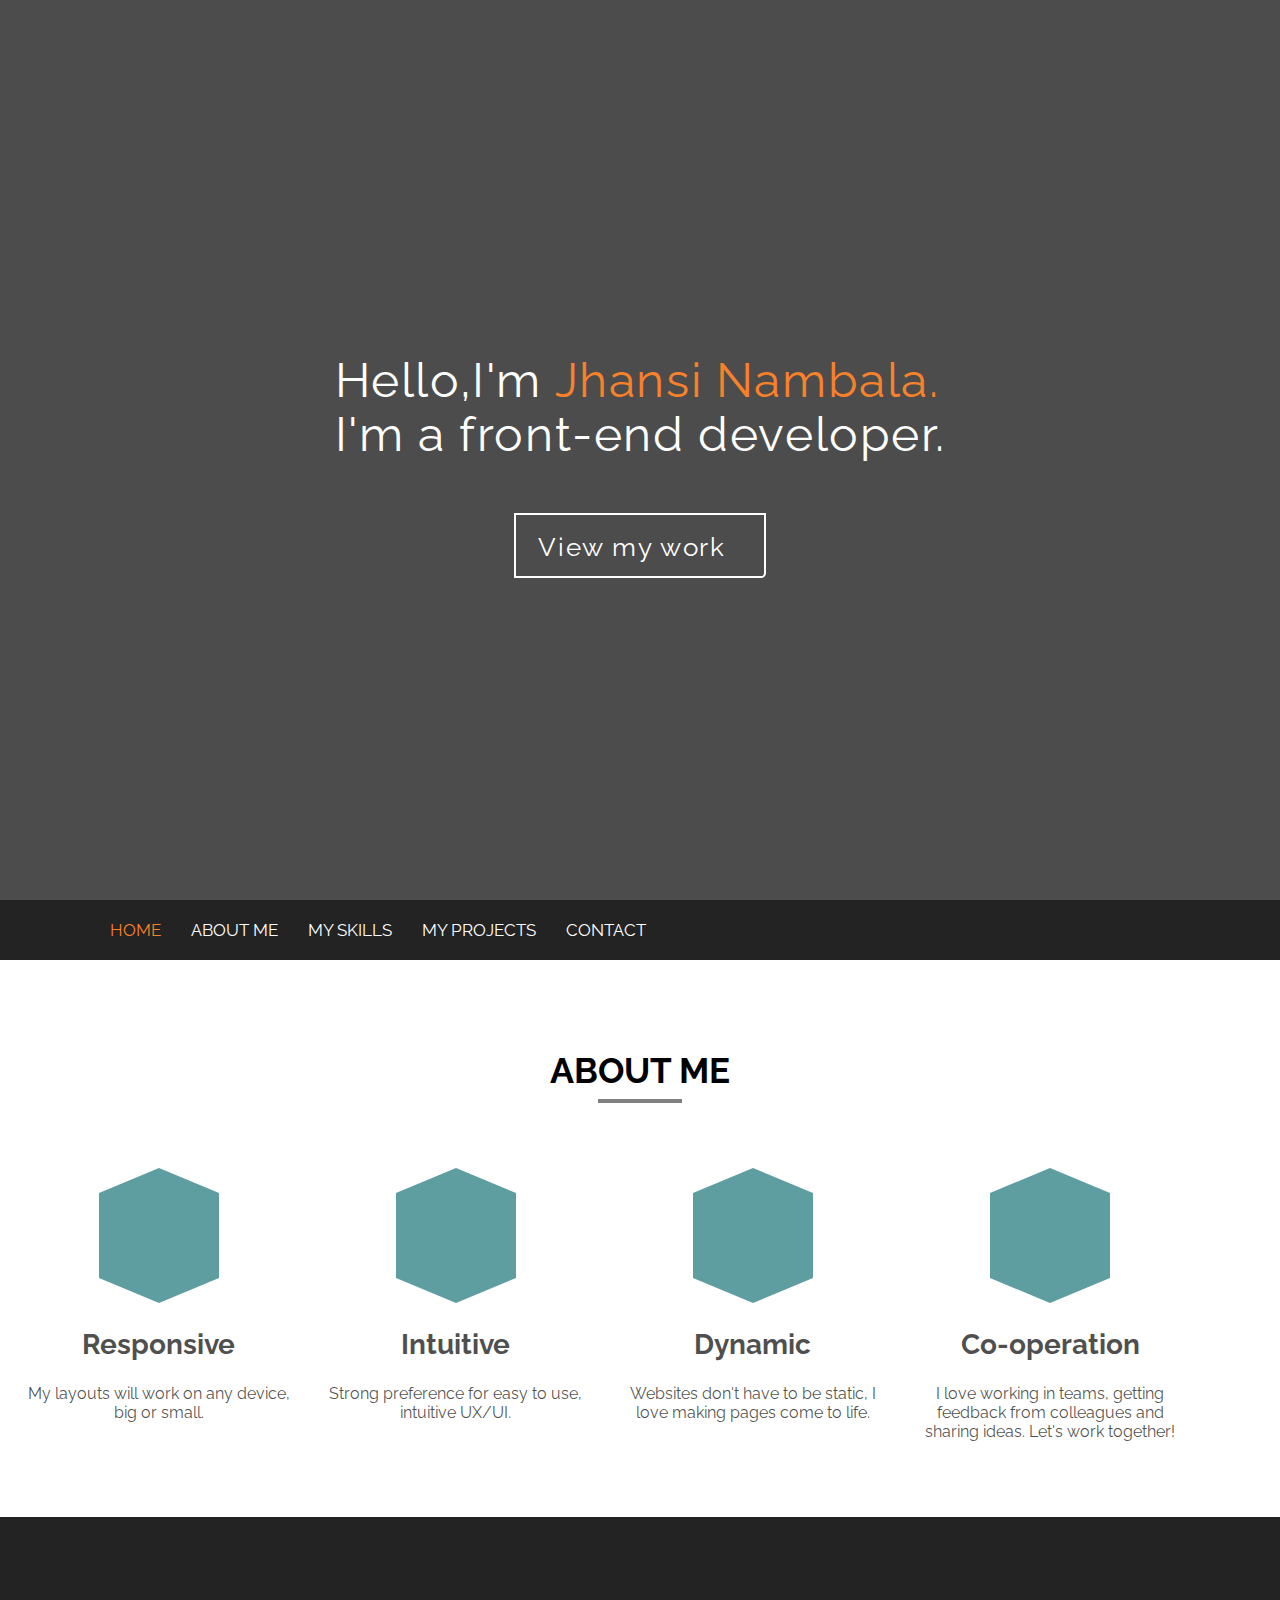
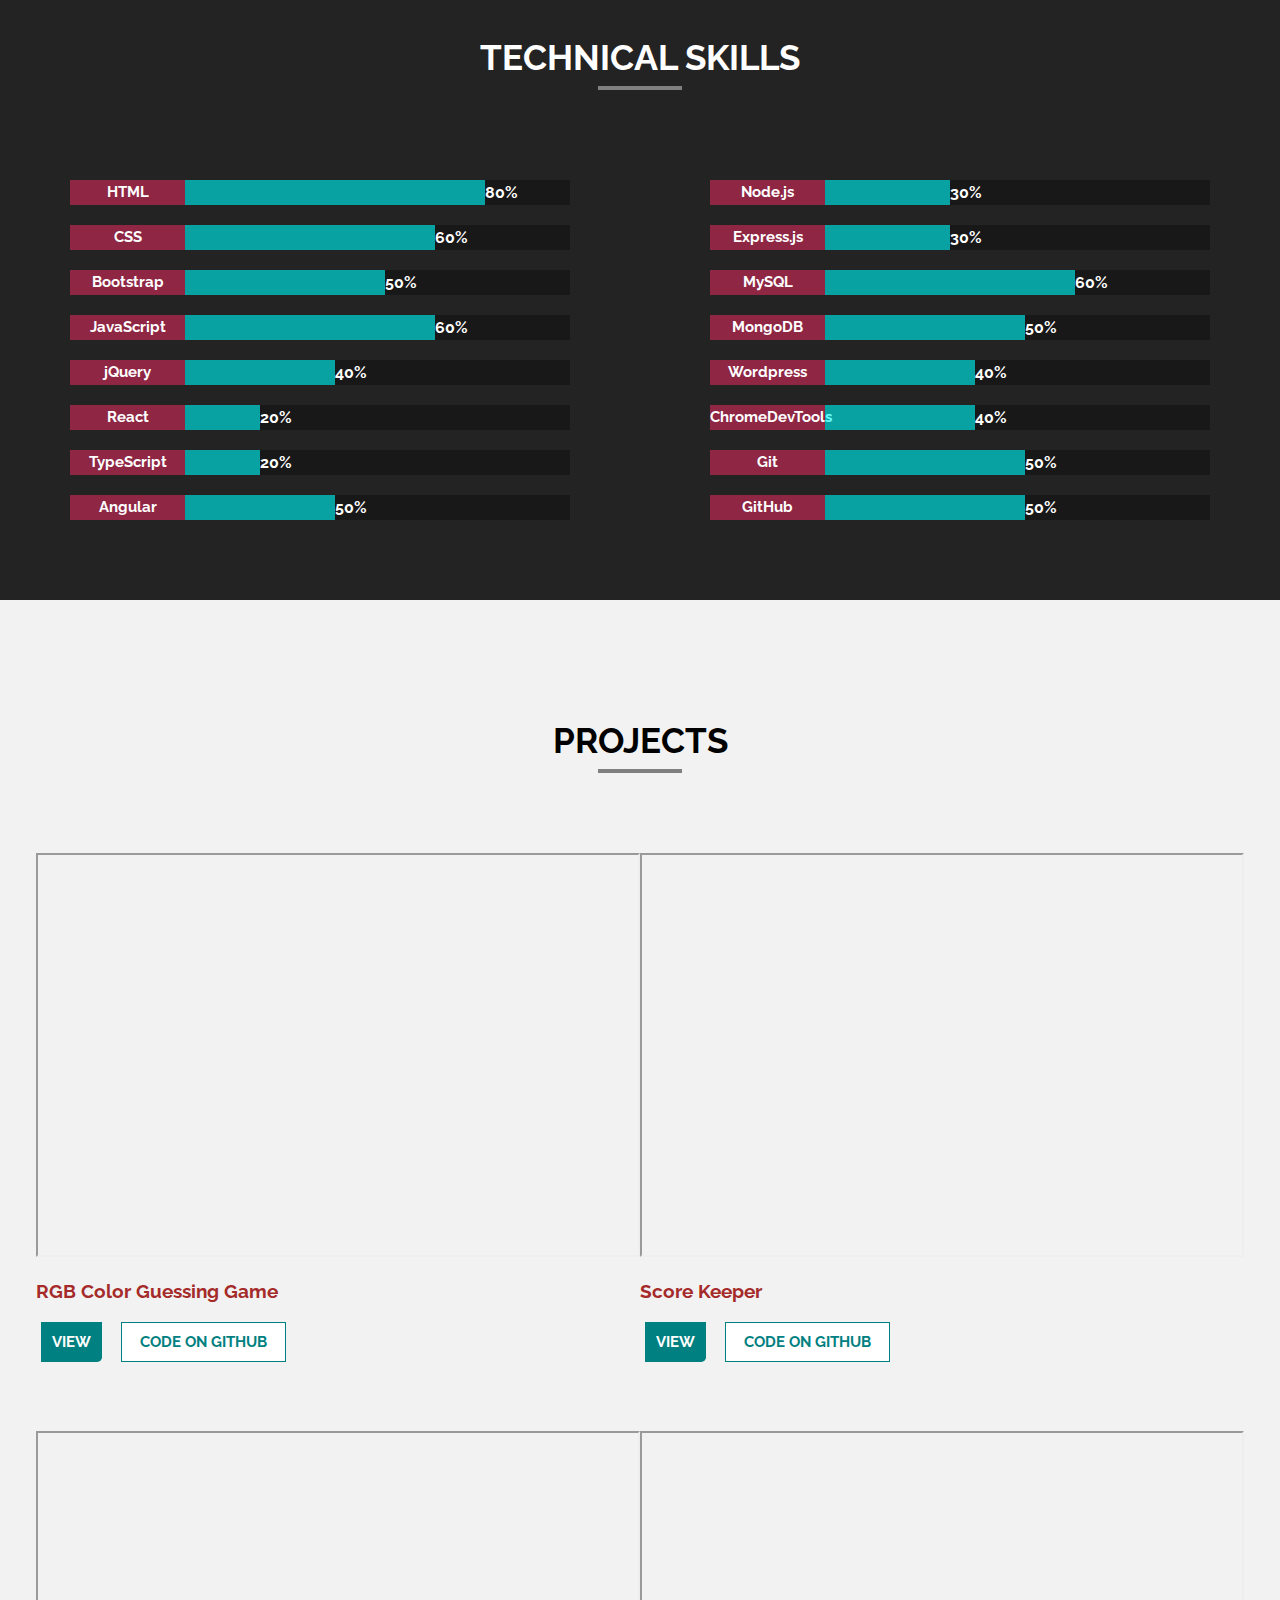
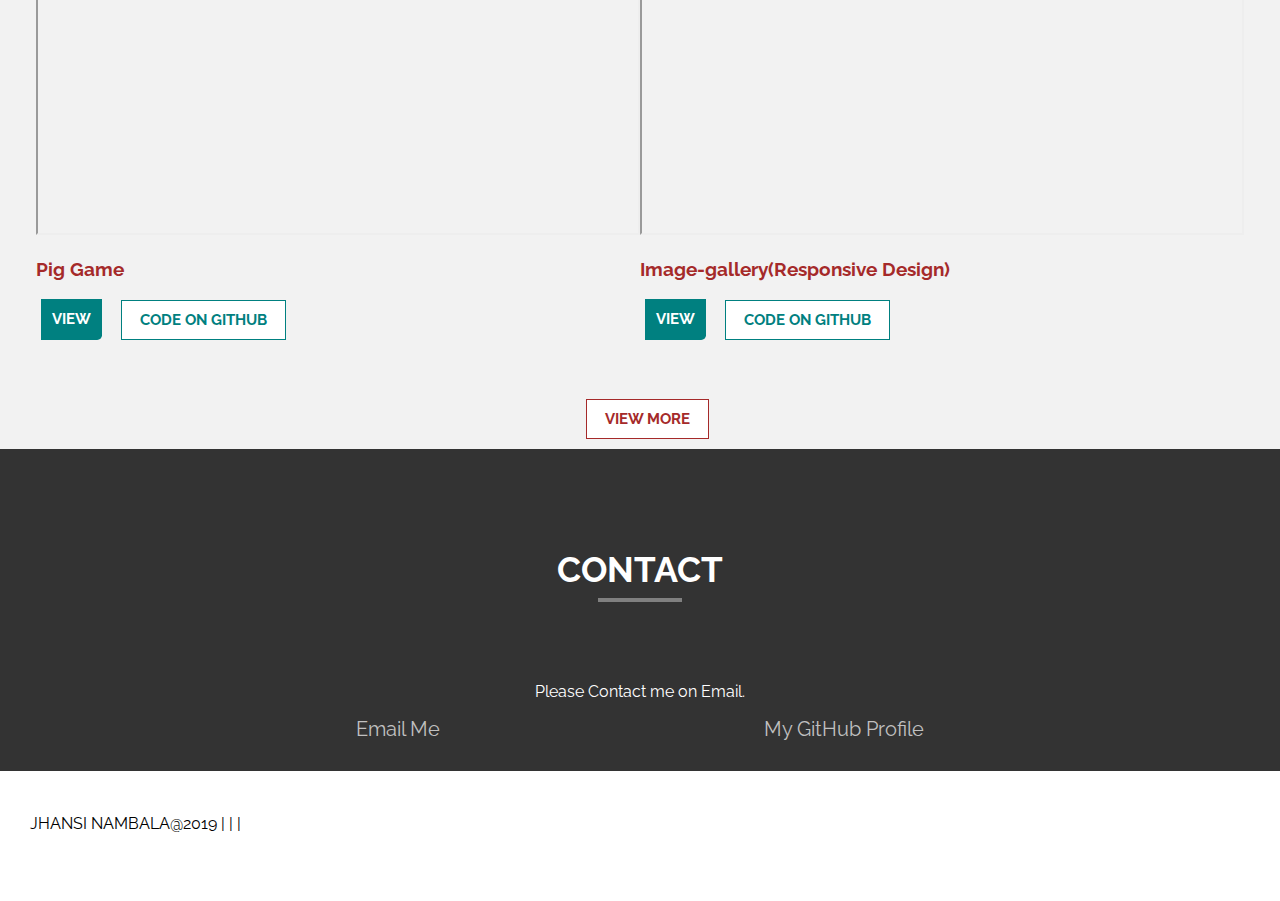
<file: index.html>
<!DOCTYPE html>
<html>
	<head>
		<title>My portfolio</title>
		<meta name="viewport" content="width=device-width, initial-scale=1">
		<link href="https://fonts.googleapis.com/css?family=Montserrat" rel="stylesheet">		
		<link href="https://fonts.googleapis.com/css?family=Raleway:300,400" rel="stylesheet">
		<link rel="stylesheet" href="https://use.fontawesome.com/releases/v5.7.1/css/all.css" integrity="sha384-fnmOCqbTlWIlj8LyTjo7mOUStjsKC4pOpQbqyi7RrhN7udi9RwhKkMHpvLbHG9Sr" crossorigin="anonymous">
		<link href="https://cdn.materialdesignicons.com/3.4.93/css/materialdesignicons.min.css" media="all" rel="stylesheet" />
		<link rel="stylesheet" href="https://cdnjs.cloudflare.com/ajax/libs/animate.css/3.5.2/animate.min.css">
		<link rel="stylesheet" type="text/css" href="custom.css">
	</head>
	<body>

		<!-- HOME-->

		<header id="home" >
			<div   class="header" id="flex1"  >
				<h1 id="myname" >
				Hello,I'm <span  class=" colorchange active1 animated  heartBeat " >Jhansi Nambala.</span><br>
				I'm a front-end developer.
				</h1><br>
				<a id="btn" href="#aboutme" >
				View my work
				<i class="fas fa-arrow-right"></i>
				<!--<i class="icon fas fa-arrow-down"></i>-->
				</a>
			</div>
		</header>
		
		<!--ABOUT ME-->

		<section  id="aboutme">
			<div id="nav3" >
			    <nav class="animated slideInDown" >				
					<a href="#aboutme" class="mobileview show show2"><i class="  fa fa-bars"></i></a>
					<ul  class=" nav nav2">
						<li ><a class="active" href="#home">HOME</a></li>
						<li ><a href="#aboutme">ABOUT ME</a></li>
						<li ><a href="#myskills">MY SKILLS</a></li>
						<li ><a href="#myprojects">MY PROJECTS</a></li>
						<li ><a href="#contact">CONTACT</a></li>
					</ul>				
			    </nav>
			</div>
			
			<h1 class="sectionsheading animated slideInLeft">ABOUT ME</h1>
			<hr class="animated slideInRight">
			<div id="flex2">
				<div class="flex2items ">
					<div class="hexagon">
						<i class="mdi mdi-cellphone-link"></i>
					</div>
					<h2 >Responsive</h2>
					<p>My layouts will work on any device, big or small.</p>
				</div>
				<div class="flex2items ">
					<div class="hexagon">
						<i class="mdi mdi-lightbulb-outline"></i>
					</div>
					<h2>Intuitive</h2>
					<p>Strong preference for easy to use, intuitive UX/UI.</p>
				</div>
				<div class="flex2items ">
					<div class="hexagon">
						<i class="mdi mdi-rocket"></i>
					</div>
					<h2>Dynamic</h2>
					<p>Websites don't have to be static, I love making pages come to life.</p>
				</div>
				<div class="flex2items ">
					<div class="hexagon">
						<i class="mdi mdi-account-group"></i>
					</div>
					<h2>Co-operation</h2>
					<p>I love working in teams, getting feedback from colleagues and sharing ideas. Let's work together!</p>
				</div>
			</div>
		</section>

		<!--MY SKILLS-->

		<section id="myskills">
			<h1 class="sectionsheading whitehead animated  slideInLeft">TECHNICAL SKILLS</h1>
			<hr class="animated slideInRight">
			<div  class= "flex justify1 ">
				<div class="flex3sub1 flex">
					<div class="subject  justify2">HTML </div>
					<div class="forwidth eighty animated "></div> 			  		<span class="percent">
					80%
				</span>
			</div>
			<div class="flex3sub1 flex ">
				<div class="subject ">Node.js </div>
				<div class="forwidth thirty "></div>
				<span class="percent">
					30%
				</span>
			</div>
			<div class="flex3sub1 flex">
				<div class="subject ">CSS  </div>
				<div class="forwidth sixty"></div>
				<span class="percent">
					60%
				</span>
			</div>
			<div class="flex3sub1 flex ">
				<div class="subject ">Express.js </div>
				<div class="forwidth thirty"></div>
				<span class="percent">
					30%
				</span>
			</div>
			<div class="flex3sub1 flex ">
				<div class="subject ">Bootstrap </div>
				<div class="forwidth fifty"></div>
				<span class="percent">
					50%
				</span>
			</div>
			<div class="flex3sub1 flex ">
				<div class="subject ">MySQL </div>
				<div class="forwidth sixty"></div>
				<span class="percent">
					60%
				</span>
			</div>
			<div class="flex3sub1 flex ">
				<div class="subject ">JavaScript </div>
				<div class="forwidth sixty"></div>
				<span class="percent">
					60%
				</span>
			</div>
			<div class="flex3sub1 flex">
				<div class="subject ">MongoDB </div>
				<div class="forwidth  fifty"></div>
				<span class="percent">
					50%
				</span>
			</div>
			<div class="flex3sub1 flex">
				<div class="subject ">jQuery </div>
				<div class="forwidth fourty"></div>
				<span class="percent">
					40%
				</span>
			</div>
			<div class="flex3sub1 flex">
				<div class="subject ">Wordpress </div>
				<div class="forwidth fourty"></div>
				<span class="percent">
					40%
				</span>
			</div>
			<div class="flex3sub1 flex">
				<div class="subject ">React  </div>
				<div class="forwidth twenty"></div>
				<span class="percent">
					20%
				</span>
			</div>
			<div class="flex3sub1 flex ">
				<div class="subject ">ChromeDevTools </div>
				<div class="forwidth fourty"></div>
				<span class="percent">
					40%
				</span>
			</div>
			<div class="flex3sub1 flex">
				<div class="subject ">TypeScript  </div>
				<div class="forwidth twenty"></div>
				<span class="percent">
					20%
				</span>
			</div>
			<div class="flex3sub1 flex ">
				<div class="subject "> Git </div>
				<div class="forwidth fifty"></div>
				<span class="percent">
					50%
				</span>
			</div>
			<div class="flex3sub1 flex">
				<div class="subject ">Angular </div>
				<div class="forwidth fourty"></div>
				<span class="percent">
					50%
				</span>
			</div>
			<div class="flex3sub1 flex">
				<div class="subject ">GitHub </div>
				<div class="forwidth fifty"></div>
				<span class="percent">
					50%
				</span>
			</div>
		</div>
	</section>

	<!-- MY PROJECTS-->

	<section id="myprojects">
		<h1 class="sectionsheading animated slideInLeft">PROJECTS</h1>
		<hr class="animated slideInRight">
		<div class="flex flex4">
			<div class="projname">
				<iframe src=" https://jhansi111.github.io/Colorguess/"></iframe>
				<div class="onhover">
					<h3>RGB Color Guessing Game</h3>
					<a class="projbut1" href=" https://jhansi111.github.io/Colorguess/">View</a>
					<a class="projbut2" href="https://github.com/Jhansi111/Colorguess">Code on GitHub</a>
				</div>
			</div>
			<div class="projname">
				<iframe src= "https://jhansi111.github.io/Score-Keeper/"></iframe>	
				<div class="onhover">
					<h3>Score Keeper</h3>
					<a  class="projbut1" href="https://jhansi111.github.io/Score-Keeper/">View</a>
					<a class="projbut2" href="https://github.com/Jhansi111/Score-Keeper">Code on GitHub</a>
				</div>
			</div>
			<!-- <div class="projname">
				<iframe src= "https://jhansi111.github.io/patatap-clone/"></iframe>
				<div class="onhover">
					<h3>Patatap Clone|website copy (Press any alphabet key)</h3>
					<a class="projbut1" href= "https://jhansi111.github.io/patatap-clone/">View</a>
					<a class="projbut2" href="https://github.com/Jhansi111/patatap-clone">Code on GitHub</a>
					
				</div>
			</div> -->
			<div class="projname">
				<iframe src="  https://jhansi111.github.io/pig-game/"></iframe>		
				<div class="onhover">
					<h3>Pig Game</h3>
					<a class="projbut1" href="https://jhansi111.github.io/pig-game/">View</a>
					<a class="projbut2" href="https://github.com/Jhansi111/pig-game">Code on GitHub</a>
				</div>
			</div>			
			<div class="projname">
				<iframe src=" https://jhansi111.github.io/Image-gallery/"></iframe>	
				<div class="onhover">
					<h3>Image-gallery(Responsive Design)</h3>
					<a class="projbut1" href="https://jhansi111.github.io/Image-gallery/">View</a>
					<a class="projbut2" href="https://github.com/Jhansi111/Image-gallery">Code on GitHub</a>
				</div>
		    </div>					
		 </div>
		 <div class="hello">
		    <a class="viewmore projbut2" href="https://github.com/Jhansi111">View more</a>
		 </div> 
	</section>

	<!-- CONTACT-->

	<section id="contact">
		<h1 class="sectionsheading animated slideInLeft">CONTACT</h1>
		<hr class="animated slideInRight">

        <p>Please Contact me on Email.</p>
        <a href="mailto:jhansi.nambala@gmail.com"><i class="fab fa-google"></i>  Email Me</a>
        <a href="https://github.com/Jhansi111?tab=repositories"><i class="fab fa-github"></i>  My GitHub Profile</a>

		
		 <!-- <form action="mailto:jhansi.nambala@gmail.com" method="POST" enctype="text/plain">
			<input type="text" placeholder="Name" required>
			<input type="email" placeholder="Enter email" required>
			<textarea rows="8" cols="53" placeholder="Your Message"></textarea>
			<input type="submit" >
		</form>  -->
	</section>

	<!--footer-->

	<footer id="footer">
		JHANSI NAMBALA@2019 | 		
		<a href="mailto:jhansi.nambala@gmail.com"><i class="fab fa-google"></i></a> |
		<a href="https://github.com/Jhansi111?tab=repositories"><i class="fab fa-github"></i></a> |
		<a href="jhansi.nambala@gmail.com"><i class="fab fas fa-file-alt"></i></a>
	</footer>
	<script type="text/javascript" src="script.js"></script>
</body>
</html>
</file>
<file: custom.css>
body{
	margin:0;
	height: 100%;
	font-family: 'Raleway', sans-serif;
	overflow-x: hidden;
   	}

   header{
	background: linear-gradient(rgba(0,0,0,0.7),rgba(0,0,0,0.7)), url(https://www.c7creative.com/wp-content/uploads/2016/01/Digital-Marketing-Jacksonville-Florida-C7-Creative-904-395-1944.jpg) no-repeat;
    background-size:cover;
    overflow-x: hidden;
    background-position: center;
   	}

  .header{
	height:100vh;
	}

  #flex1{
	display: flex;
	flex-direction: column;
	justify-content: center;
	align-items: center;
    color: white;
	}
  .hexagon{
	 width: 120px;
	 height: 85px;   
	 color: white;       
	 position: relative;
	 background:#5F9EA0;
	 margin: 0 auto;
     font-size: 70px;

    }
   .hexagon:before {
	  content: "";
	  position: absolute;
	  top: -25px;
	  left: 0;
	  width: 0;
	  height: 0;
	  border-left: 60px solid transparent;
	  border-right: 60px solid transparent;
	  border-bottom: 25px solid #5F9EA0;
    }
    .hexagon:after {
      content: "";
      position: absolute;
      bottom: -25px;
      left: 0;
      width: 0;
      height: 0;
      border-left: 60px solid transparent;
      border-right: 60px solid transparent;
     border-top: 25px solid #5F9EA0;
    }

    #myname{
    	font-weight: 400;
    	font-size: 3rem;
     	line-height: 1.12;
    	letter-spacing: .1rem;
    }
    .colorchange{
	animation: colorchange 3s infinite;
}
@keyframes colorchange{
	0%{color:white;}	
	100%{color:#F9812A }
	
}
    #btn{
   		text-align: left;
		background-color: transparent;
		color:white;
		padding:.8rem 1.4rem;
		border-bottom-right-radius:.3rem; 
		border:none;
		font-size:160% ;
		font-family: 'Raleway', sans-serif;
		letter-spacing: .1rem;
		border:2px solid white;
		outline: none;
		text-decoration: none; 
		
    }
    .fas{
      color: white;
      padding-left: 1rem;
      font-size: 20px;
     margin: 0;
    }

    #btn:hover .fa-arrow-right{
    	//content:"\f063";
    	 -ms-transform: skew(70deg,70deg);; /* IE 9 */
      -webkit-transform: skew(70deg,70deg);; /* Safari 3-8 */
       transform: skew(70deg,70deg);
    	transition: transform 0.8s;
	--webkit-transition:transform 0.8s;
	--moz-transition: transform 0.8s;
   }
    #btn:hover{
        background-color: #00CED1;
        font-weight: normal;
         transition: all 1s;
	   --webkit-transition:all 1s;
	   --moz-transition: all 1s;
	    border: none;
    }
    
    /*about me*/

    .nav2,.show2{
    	display: flex;
    	background-color: #232323;
    	margin: 0;
    }
    .nav{
    	padding: 20px;
    	padding-left: 80px;    	
    }

    .nav1{
    	position: fixed;
    	top: 0;
    	width: 100%;
    	z-index: 100;
    }
     .nav .active, .active1{
    	color: 	#F9812A;
    }
     .nav li{
       	list-style: none;
      	margin-left: 30px;
    }

    .nav li a{
    	text-decoration: none;
    	color: white;
    	font-size: 17px;
    }

    .nav li a:hover{
    	color: 	#F9812A;
    }
    .mobileview{
    	display: none;    	
    }
        
    .fa{   
     	float: right;
     	line-height: 0;
    }
    .show{
    	color: white;
    	font-size: 35px;
    	   	
    }

    .sectionsheading{
        text-align: center;
        margin-top: 90px;
        margin-bottom: 0; 
        font-size: 35px;
    }
    
    #flex2{
        display: flex;
        margin:10px; 
        flex-flow: row wrap;	
    }
    
    .flex2items{
    	width:22%;
    	margin: 10px;
    	text-align: center;
    	color:rgba(0,0,0,0.7);
    	font-weight: bolder;

    }
    .flex2items h2{
    	margin-top: 50px;
    	font-size:28px ;
    }
    .flex2items p{
    	font-weight: normal;
    	font-size: 16px;
    }
    hr{
    	padding: 0;
    	width: 80px;
    	text-align: center;
    	border: 2px solid gray;
    	margin-bottom: 5rem;
    }

 /*my skills*/
   #myskills{
   	margin-top: 50px;
   	padding-top: 30px;
   	background-color: #232323;
   	padding-bottom: 70px;
   }

   .whitehead{
   	color: white;
   }

   .flex{
   	display: flex;
   	flex-wrap: wrap;
   }
     
    .justify1{
   	justify-content: space-around;
   }

   .justify2{
   	justify-content: space-between;
   }

   .flex3sub1{
     background-color:rgba(0,0,0,0.3);
      width: 500px;
      margin: 10px;
      height: 25px;
      text-align: center;
      color: white;
      font-weight: bolder;
       
    } 
    /*.flex3sub1 div:nth-of-type(2){
    	transition: all 1s;
    }*/

    .forwidth{      
       background-color: rgba(0,255,255,0.6);
       
    }
   
   .subject{
   	width: 23%;
   	background-color:rgba(222,49,99,0.6);
   	padding-top: .2rem;
   	font-size: .93em;
  
   }
  .percent{
   padding-top: .2rem;
   }
    
    .fifty{
    	width:40%;

    }

    .eighty{
    	width:60%;
    }
    .fourty{
    	width: 30%;
    }
    .thirty{
    	width:25%;
    }
    .twenty{
      width: 15%;
    }
    .sixty{
    	width: 50%;
    }

    /*my projects*/

    #myprojects{
    	background-color: rgba(0,0,0,0.05);
    	padding-top: 30px;
    	
    }
    iframe{
    	width: 600px;
    	height: 400px;
    }

    .projimages{
    	max-width: 400px;
    	height: 300px;
    	width: 100%;
        
    } 
    .projimages:hover{
        width: 500px
    } 
    
    .flex4{
    	justify-content: center;
    } 
    
  .projnames{
    	display: none;
    	transition: all 1s

    }
    .projname{
    	margin-bottom:5rem;
    }
    .onhover h3{
    	margin-bottom: 30px;
    	color:brown;
    }

     .projbut1{

    	margin-left: 5px;
		width: 10%;
		text-align: left;
		background-color: teal;
		color:white;
		font-size: 15px;
		font-weight: bold;
		padding:.7rem;
		border-bottom-right-radius:.3rem; 
		border:none;
		text-transform: uppercase;
		outline: none;
		text-decoration: none;
    }

    .projbut1:hover{
    	color: teal;
    	background-color: white;
    	border: 1px solid teal;
    }

    .projbut2{
    	
        color:teal;
        margin-left: 15px;
	    background-color: white;
		padding:10px 18px;
		font-size: 15px;
		font-weight: bold;
        border: 1px solid teal;
        text-transform: uppercase;
        outline: none;
        text-decoration: none;

    }

    .projbut2:hover{
    	color: white;
    	background-color: teal;
    }
    .hello{
      text-align: center;
      margin-top: 0px;
      height: 40px;      
    }
    .viewmore{      
      border:1px solid brown;
      color: brown;      
    }
    .viewmore:hover{ 
    background-color: brown;
    } 

    /*contact */  

    #contact {
    	text-align: center;
    	background-color: rgba(0,0,0,0.8);
    	color: white;
    	padding-top: 10px;
      box-sizing: border-box;      
      padding-bottom: 30px;
    }
    #contact a{
      text-decoration: none;
      color:#C0C0C0;
      font-size: 20px;
      width: 100%;
     padding: 10rem;
    }

    #contact .fab{
      color: blue;
    }

/*     #contact form{
    	margin: 0px auto;
    	padding: 50px;
    	box-sizing: border-box;
    }

    #contact input{
    	display: block;
    	margin: 10px auto;
    	padding: 10px 100px;    	
    	font-weight: bold;
    	font-size: 18px;
    	background-color: white;    	
    	outline: none;

    }
    textarea{
    	font-size: 15px;
    	box-sizing: border-box;

    } */
    #footer{
    	padding: 30px;
    }

    #footer a{
    	font-size: 30px

    }
    .fab{
      color: black;
    }
    .fas{
      font-size: 30px;
    }


    /* media queries*/


    @media screen and (max-width: 1250px){
    	iframe{
    		width:900px;
    	}
    }

    @media screen and (max-width: 1110px){
    	.flex2items{    		
    		width: 40%;	
    	}
    	.flex2items h2{
            font-size: 20px;
    	}
    	.flex2items p{
            font-size: 14px;
    	}
    }
     @media screen and (max-width: 956px){
        #contact a{
          padding: 5rem;
        }
     }

    @media screen and (max-width: 950px){
    	iframe{
    		width:600px;
    	}
    	.sectionsheading{
    		font-size: 25px;
    	}
    	.mobileview{
    		display: block;
    		padding: 30px;
    	}
    	.nav2{
    		display: none;
    	}
    	.navtoggle{
    	display: flex;
    	flex-direction: column;    	
        }
        .nav{
        	padding-left: 10px;
        	background-color: rgba(0,0,0,0.7);
        }
        .nav li{
        	margin-left: 10px;
        	padding-bottom: 10px;
        }

    	
    }

     @media screen and (max-width: 650px){
     	#myname{
     		font-size: 2.5rem;
     	}
     	#btn{
     		padding:.4rem 0.7rem;
     	}
    	iframe{
    		width:400px;
    	}
    	.onhover h3{
    		font-size: 17px;
    	}
      #contact a{
          padding: 1rem;
        }

    	/*#contact form{
    		padding: 20px;
    	}
    	 #contact input{   	
    	padding: 5px 60px;    	
    	font-size: 12px;
        }
        textarea{
        	font-size: 10px;
        }*/

    }
     @media screen and (max-width: 550px ){
     	#myname{
     		font-size: 2.2rem;
     	}
     }
      @media screen and (max-width: 550px ){
     	#myname{
     		font-size: 1.8rem;
     	}
     }

    @media screen and (max-width: 510px){
    	
    	.flex2items h2{
            font-size: 20px;
    	}
    	.flex2items p{
            font-size: 12px;
    	}
    }
</file>
